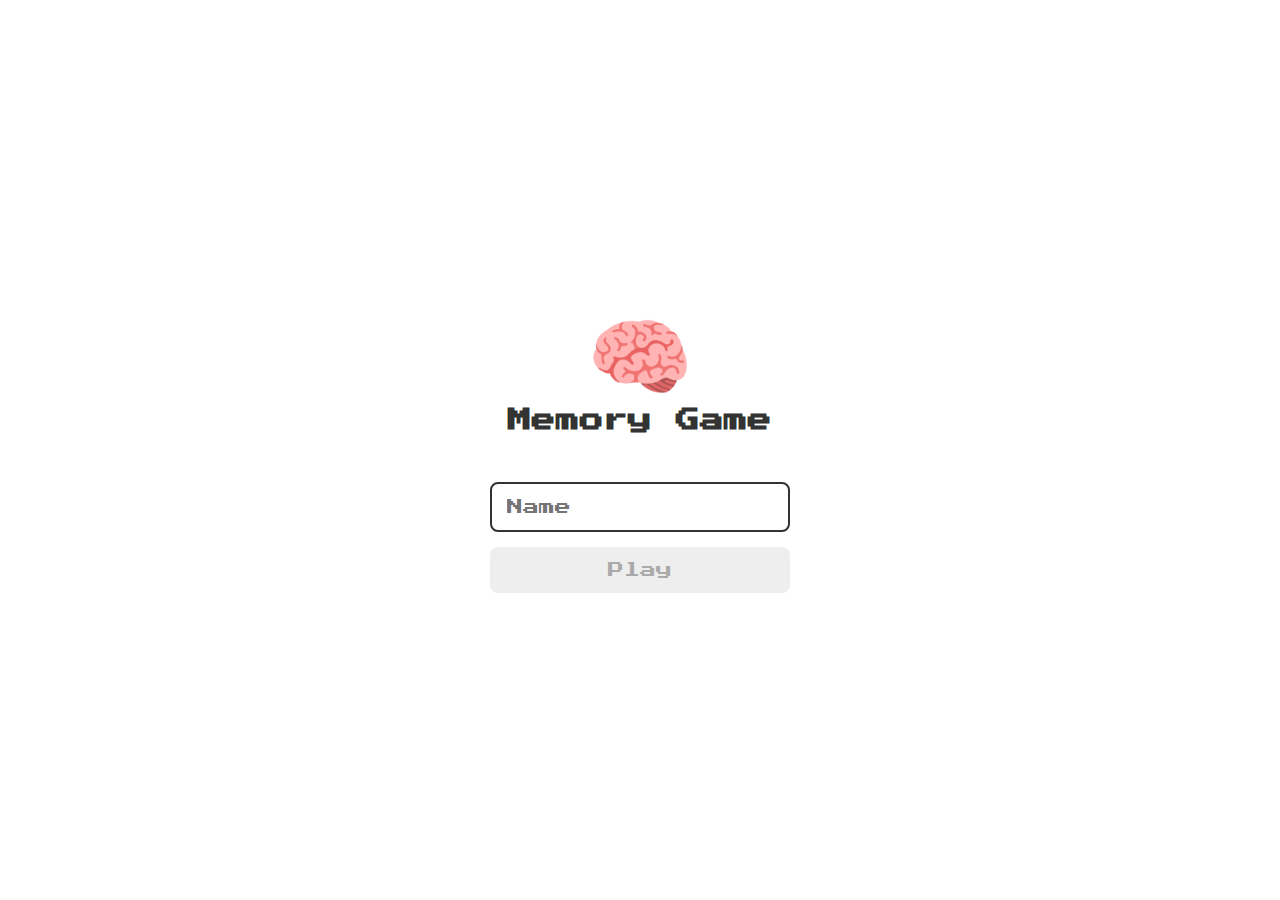
<file: index.html>
<!DOCTYPE html>
<html lang="en">

<head>
    <meta charset="UTF-8">
    <meta http-equiv="X-UA-Compatible" content="IE=edge">
    <meta name="viewport" content="width=device-width, initial-scale=1.0">

    <link rel="stylesheet" href="./css/reset.css">
    <link rel="stylesheet" href="./css/login.css">
    <script defer src="./js/login.js"></script>

    <title>Memory Game | Login</title>
</head>

<body>
    <form class="login-form">
        <div class="login_header">
            <img src="./images/brain.png" alt="brain_icon">
            <h1>Memory Game</h1>
        </div>
        <input type="text" placeholder="Name" class="login_input">
        <button type="submit" class="login_button" disabled>Play</button>
    </form>

</body>

</html>
</file>
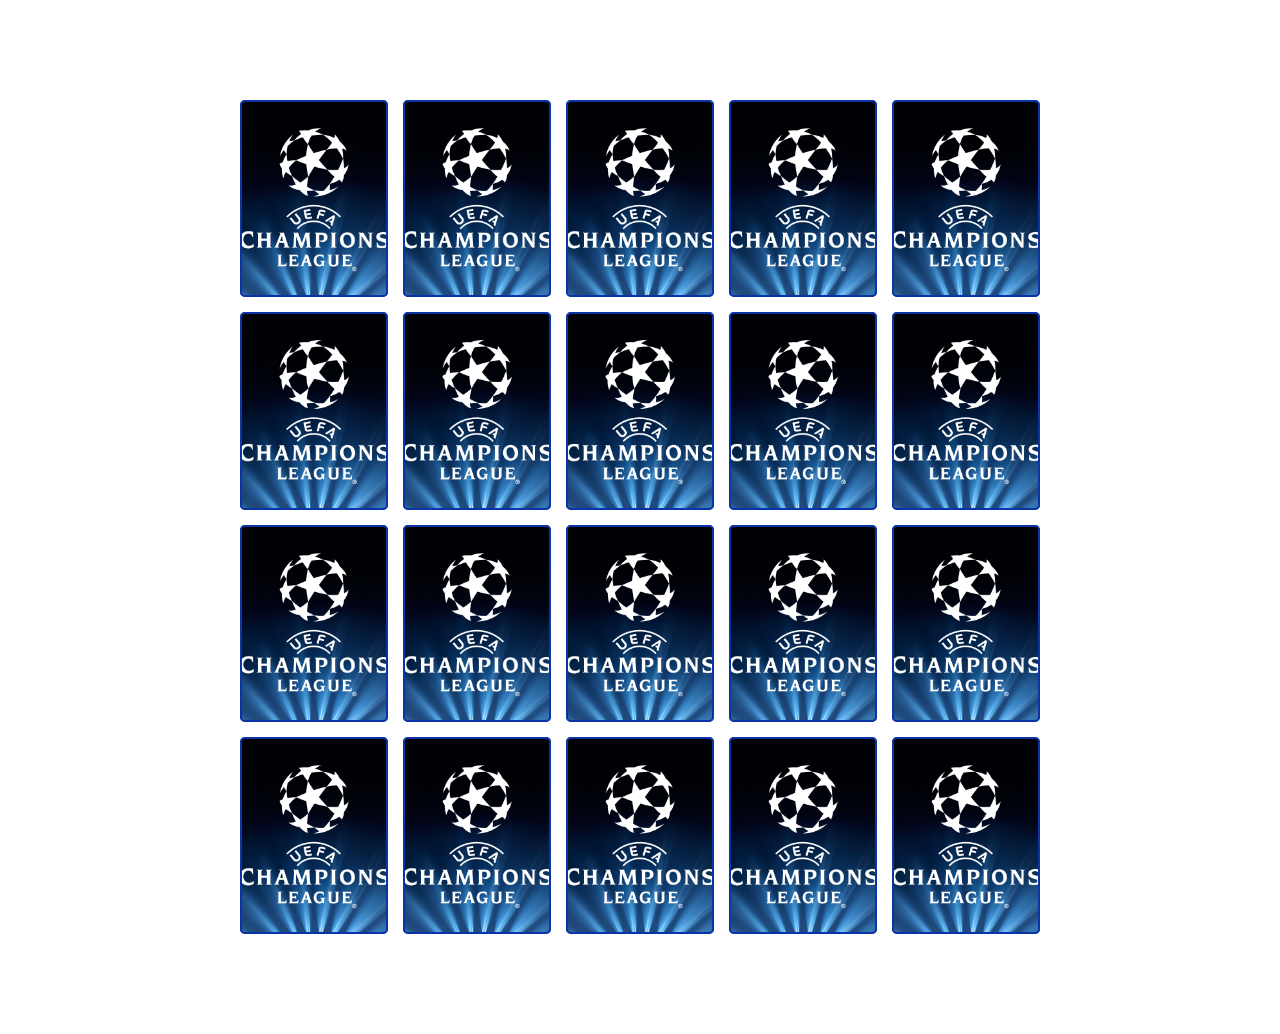
<file: pages/game.html>
<!DOCTYPE html>
<html lang="en">
<head>
    <meta charset="UTF-8">
    <meta http-equiv="X-UA-Compatible" content="IE=edge">
    <meta name="viewport" content="width=device-width, initial-scale=1.0">

    <link rel="stylesheet" href="../css/reset.css">
    <link rel="stylesheet" href="../css/game.css">
    <script defer src="../js/game.js"> </script>

    <title>Memory Game</title>
</head>
<body>
    <div class="grid">
    </div>
    
</body>
</html>
</file>
<file: css/login.css>
.login-form{
    display: flex;
    flex-direction: column;
    align-items: center;
    height: 100vh;
    justify-content: center;
}
.login_header{
    align-items: center;
    display: flex;
    flex-direction: column;
    justify-content: center;
    margin-bottom: 50px;
}
.login_header img{
    width: 100px;
}
.login_header h1{
    color: #333;
    font-size: 1.5em;
}

.login_input{
    border: 2px solid #333;
    border-radius: 8px;
    color: #333;
    font-size: 1em;
    margin-bottom: 15px;
    width: 100%;
    max-width: 300px;
    outline: none;
    padding: 15px ;
}
.login_button{
    background-color: #ee665c;
    padding: 15px;
    border-radius: 8px;
    color: white;
    cursor: pointer;
    font-size: 1em;
    width: 100%;
    max-width: 300px;
}
.login_button:disabled{
    background-color: #eee;
    color: #aaa;
    cursor: auto;
}
</file>
<file: css/game.css>
.grid{
    display: grid;
    width: 100%;
    max-width: 800px;
    grid-template-columns: repeat(5, 1fr);
    gap: 15px;
    margin: 100px auto;
}

.card{
    width: 100%;
    aspect-ratio: 3/4;
    border-radius: 5px;
    position: relative;
    transition: all 400ms ease;
    transform-style: preserve-3d;
}

.face{
    width: 100%;
    height: 100%;
    position: absolute;
    background-size: cover;
    background-position: center;
    border: 2px solid #0b34a7;
    border-radius: 5px;
    transition: all 400ms ease;
}

.front{
    transform: rotateY(180deg);
}
.back{
    background-image: url('../images/champions_league.png');
    backface-visibility: hidden;
}
.reveal-card{
    transform: rotateY(180deg);
}

.disabled-card{
    filter: saturate(0);
    opacity: 0.5;
}
</file>
